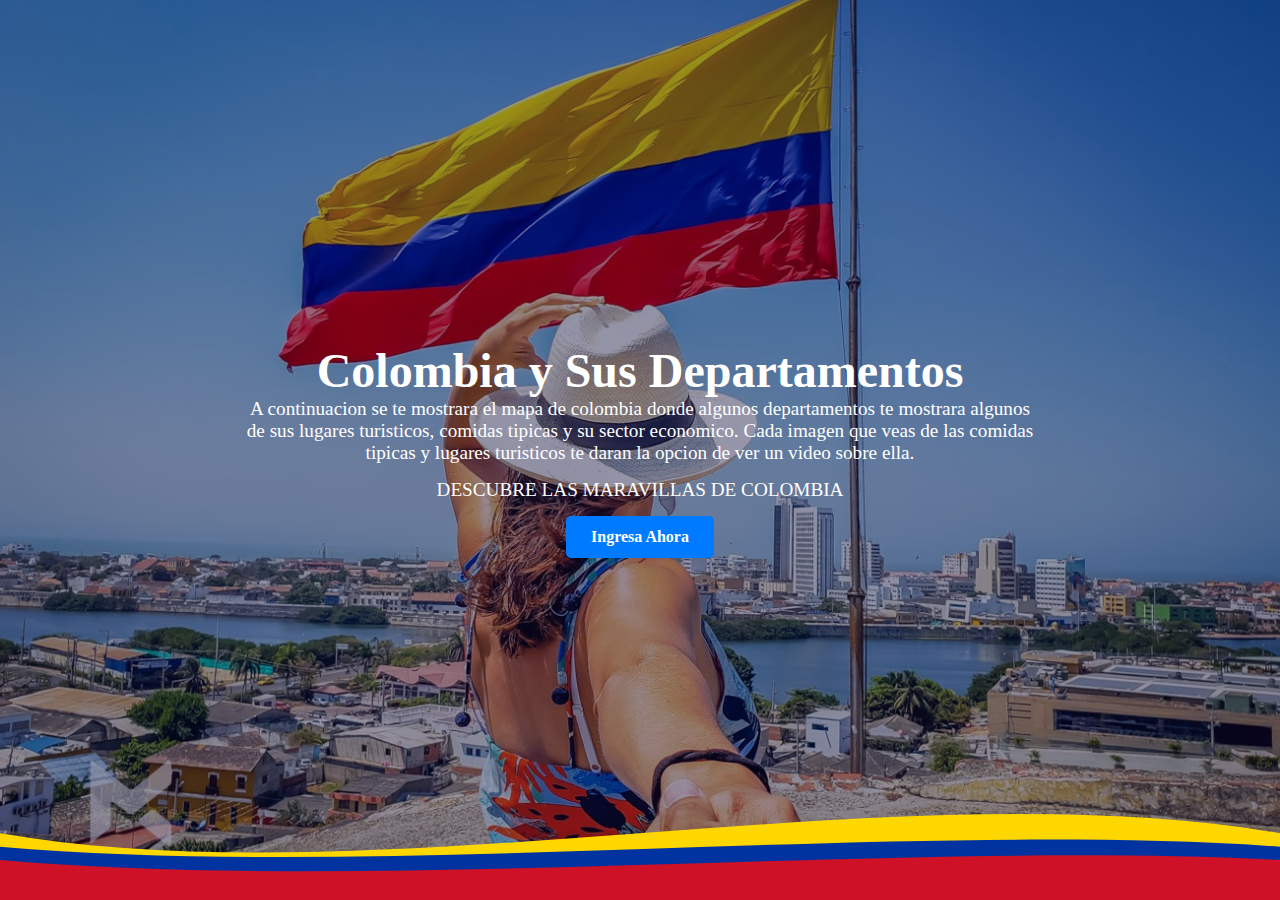
<file: index.html>
<!DOCTYPE html>
<html lang="en">
<head>
    <meta charset="UTF-8">
    <meta name="viewport" content="width=device-width, initial-scale=1.0">
    <link rel="stylesheet" href="departamentos/inicio/index.css">
    <link rel="icon" href="departamentos/inicio/imagenes/manchascolombia.png">
    <title>Colombia</title>
</head>
<body>
    <header class="hero">
        <div class="container-text">
            <h1>Colombia y Sus Departamentos</h1>
            <p>A continuacion se te mostrara el mapa de colombia donde algunos departamentos te mostrara algunos de sus lugares turisticos, comidas tipicas y su sector economico. Cada imagen que veas de las comidas tipicas y lugares turisticos te daran la opcion de ver un video sobre ella.</p>
            <p>DESCUBRE LAS MARAVILLAS DE COLOMBIA</p>
            <a href="departamentos/inicio/mapa.html" class="hero_cta">Ingresa Ahora</a>
        </div>
        <div class="wave-container">
            <svg viewBox="0 0 500 150" preserveAspectRatio="none">
                <path d="M0.00,49.85 C150.00,149.60 349.20,-49.85 500.00,49.85 L500.00,149.60 L0.00,149.60 Z" 
                    style="stroke: none; fill: #FFD700;"></path>
                <path d="M0.00,70 C150.00,120 349.20,30 500.00,70 L500.00,150 L0.00,150 Z" 
                    style="stroke: none; fill: #0033A0;"></path>
                <path d="M0.00,90 C150.00,140 349.20,60 500.00,90 L500.00,150 L0.00,150 Z" 
                    style="stroke: none; fill: #CE1126;"></path>
            </svg>
        </div>
    </header>    
</body>
</html>
</file>
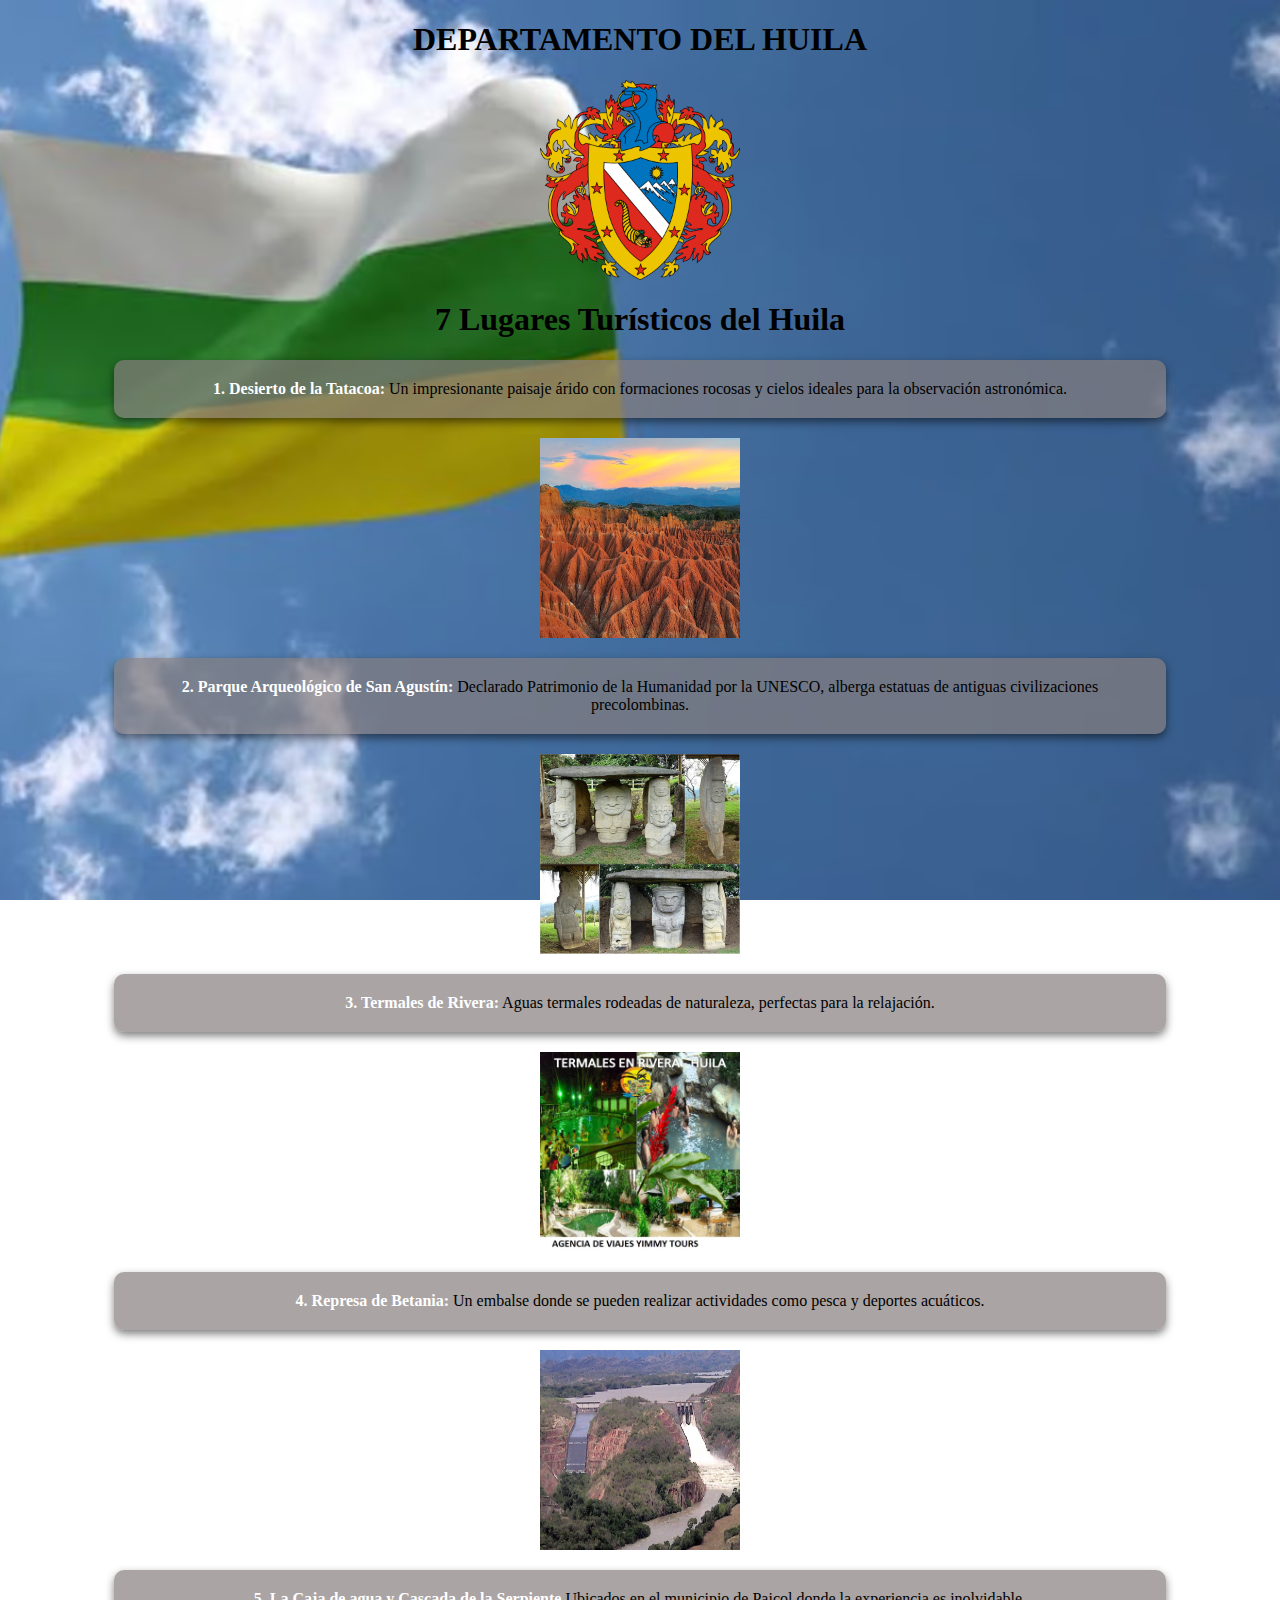
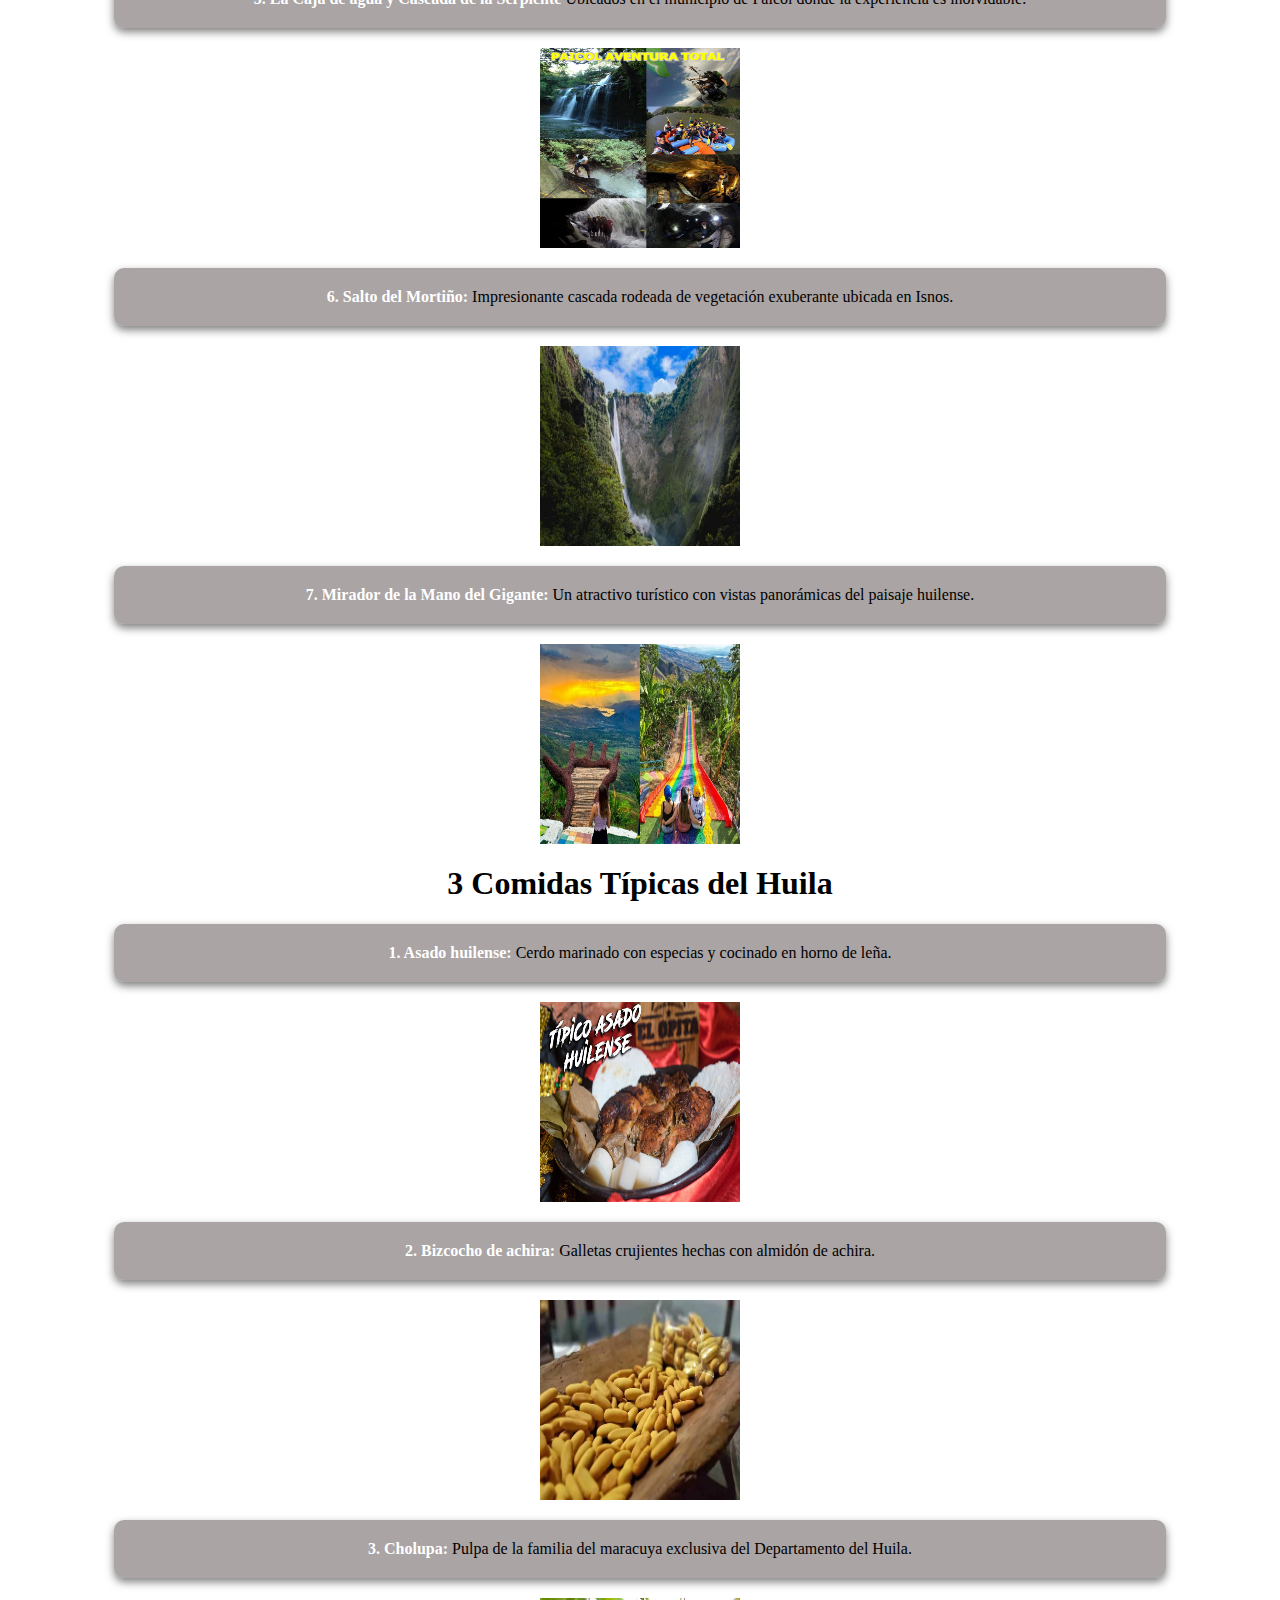
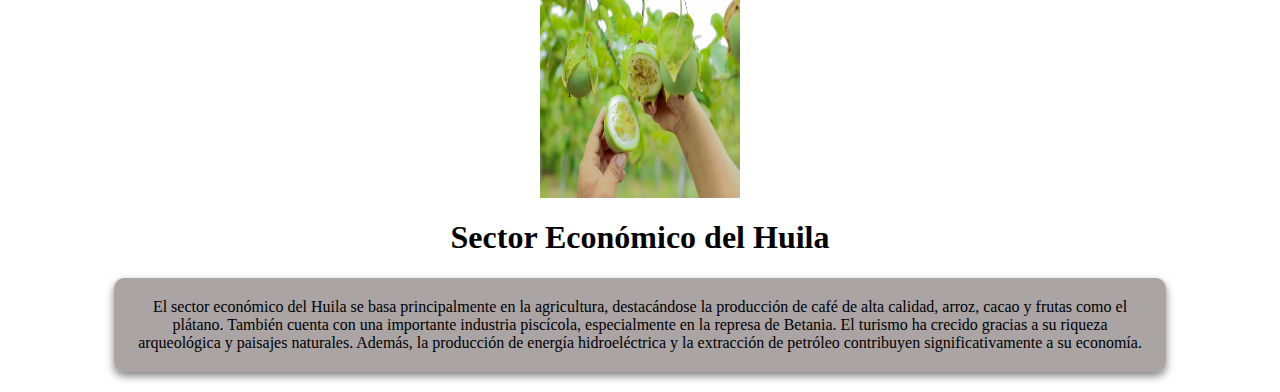
<file: departamentos/huila/huila.html>
<!DOCTYPE html>
<html lang="es">
<head>
    <meta charset="UTF-8">
    <meta name="viewport" content="width=device-width, initial-scale=1.0">
    <link rel="stylesheet" href="huila.css">
    <link rel="icon" href="imagenes/escudo.png">
    <title>Huila</title>
</head>
<body>
    <h1>DEPARTAMENTO DEL HUILA</h1>
    <a href="https://www.youtube.com/watch?v=hAdUcCWIdlM"><img src="imagenes/escudo.png" alt="escudo del huila"></a>
    <h1>7 Lugares Turísticos del Huila</h1>
    <p><strong>1. Desierto de la Tatacoa:</strong> Un impresionante paisaje árido con formaciones rocosas y cielos ideales para la observación astronómica.</p>
    <a href="https://www.youtube.com/watch?v=oCEqmjtjvd8"><img src="imagenes/desierto.png" alt="desierto de la tatacoa"></a>
    <p><strong>2. Parque Arqueológico de San Agustín:</strong> Declarado Patrimonio de la Humanidad por la UNESCO, alberga estatuas de antiguas civilizaciones precolombinas.</p>
    <a href="https://www.youtube.com/watch?v=4LPTKzWIB9M"><img src="imagenes/agustin.jpg" alt="san Agustín"></a>
    <p><strong>3. Termales de Rivera:</strong> Aguas termales rodeadas de naturaleza, perfectas para la relajación.</p>
    <a href="https://www.youtube.com/watch?v=zMLuYSlji08"><img src="imagenes/termales.jpg" alt="aguas termales"></a>
    <p><strong>4. Represa de Betania:</strong> Un embalse donde se pueden realizar actividades como pesca y deportes acuáticos.</p>
    <a href="https://www.youtube.com/watch?v=xIbxrMVT3g8"><img src="imagenes/represa.jpg" alt="represa de betania"></a>
    <p><strong>5. La Caja de agua y Cascada de la Serpiente</strong> Ubicados en el municipio de Paicol donde la experiencia es inolvidable.</p>
    <a href="https://www.youtube.com/watch?v=BS4cxFEaWWo"><img src="imagenes/paicol.png" alt="caja de agua y cascada de la serpiente"></a>
    <p><strong>6. Salto del Mortiño:</strong> Impresionante cascada rodeada de vegetación exuberante ubicada en Isnos.</p>
    <a href="https://www.youtube.com/watch?v=O-5yKKZc9yU"><img src="imagenes/mortiño.jpg" alt="salto del mortiño"></a>
    <p><strong>7. Mirador de la Mano del Gigante:</strong> Un atractivo turístico con vistas panorámicas del paisaje huilense.</p>
    <a href="https://www.youtube.com/watch?v=zq_vU9i4Au8"><img src="imagenes/gigante.jpg" alt="mirador mano del gigante"></a>

    <h1>3 Comidas Típicas del Huila</h1>
    <p><strong>1. Asado huilense:</strong> Cerdo marinado con especias y cocinado en horno de leña.</p>
    <a href="https://www.youtube.com/watch?v=fkltUGjCwRY"><img src="imagenes/asado.jpg" alt="asado huilense"></a>
    <p><strong>2. Bizcocho de achira:</strong> Galletas crujientes hechas con almidón de achira.</p>
    <a href="https://www.youtube.com/watch?v=a8BuNzU55ZE"><img src="imagenes/biscochos.webp" alt="biscocho de achira"></a>
    <p><strong>3. Cholupa:</strong> Pulpa de la familia del maracuya exclusiva del Departamento del Huila.</p>
    <a href="https://www.youtube.com/watch?v=bP8tFhOcrv8"><img src="imagenes/cholupa.jpg" alt="cholupa"></a>
   
    <h1>Sector Económico del Huila</h1>
    <p>El sector económico del Huila se basa principalmente en la agricultura, destacándose la producción de café de alta calidad, arroz, cacao y frutas como el plátano. También cuenta con una importante industria piscícola, especialmente en la represa de Betania. El turismo ha crecido gracias a su riqueza arqueológica y paisajes naturales. Además, la producción de energía hidroeléctrica y la extracción de petróleo contribuyen significativamente a su economía.</p>
</body>
</html>
</file>
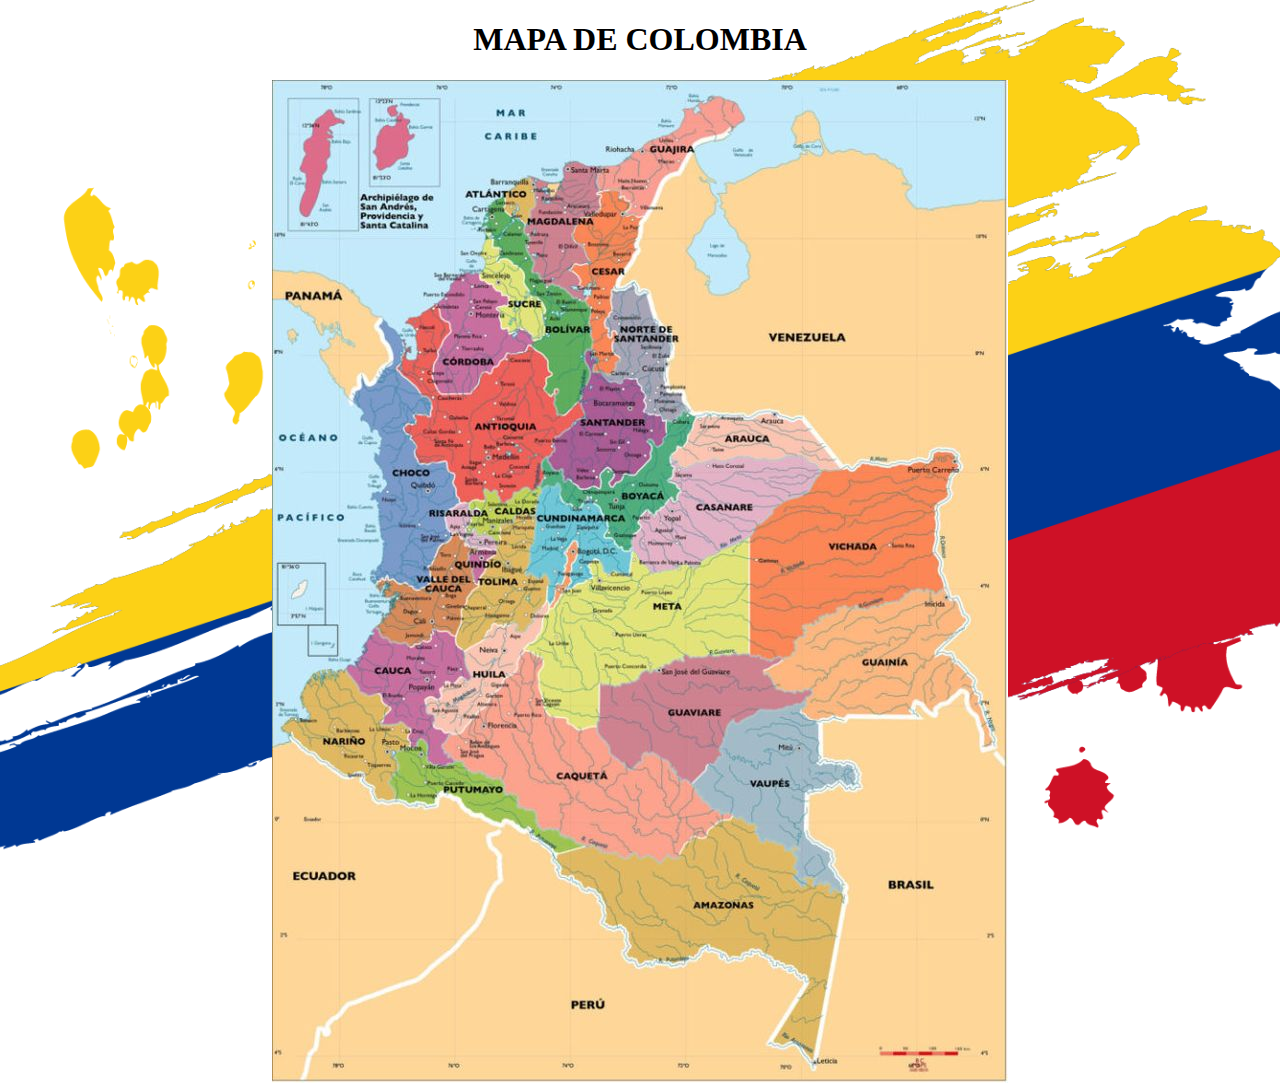
<file: departamentos/inicio/mapa.html>
<!DOCTYPE html>
<html lang="en">
<head>
    <meta charset="UTF-8">
    <meta name="viewport" content="width=device-width, initial-scale=1.0">
    <link rel="stylesheet" href="mapa.css">
    <link rel="icon" href="imagenes/manchascolombia.png">
    <title>Mapa De Colombia</title>
</head>
<body>
    <h1>MAPA DE COLOMBIA</h1>
    <img src="imagenes/mapa.jpg" usemap="#image-map">
    <map name="image-map">
    <area target="" alt="santander" title="santander" href="../santander/santander.html" coords="283,362,313,339,314,318,319,294,338,306,361,301,368,318,369,329,373,339,385,339,392,347,385,357,373,365,373,376,368,382,359,386,349,391,330,384,324,394,320,402,306,402,295,394,281,381" shape="poly">
    <area target="" alt="norte de santander" title="norte de santander" href="../nortesantander/norte.html" coords="339,242,342,215,360,210,373,222,377,242,392,255,395,275,388,299,397,313,407,321,405,333,391,333,376,323,372,309,347,288" shape="poly">
    <area target="" alt="magdalena" title="magdalena" href="../magdalena/magdalena.html" coords="253,142,260,171,264,189,288,203,295,200,297,183,309,178,298,158,299,142,313,130,323,118,319,98,309,88,286,121,270,106" shape="poly">
    <area target="" alt="amazonas" title="amazonas" href="../amazonas/amazonas.html" coords="282,774,310,766,332,775,357,778,385,786,407,780,424,762,461,742,482,750,485,769,497,764,517,774,518,791,524,808,529,813,548,809,565,820,560,866,557,889,549,926,543,966,511,960,535,897,502,870,473,870,455,873,419,870,390,879,371,871,349,838,317,800" shape="poly">
    <area target="" alt="huila" title="huila" href="../huila/huila.html" coords="193,570,216,556,229,546,244,549,246,557,263,536,268,542,259,558,246,574,240,589,225,608,214,626,197,638,187,651,173,650,164,642,159,626,178,613,200,602" shape="poly">
</map>
</body>
</html>
</file>
<file: departamentos/inicio/index.css>
* {
    margin: 0;
    padding: 0;
    box-sizing: border-box;
}
.hero {
    height: 100vh;
    background: linear-gradient(rgba(0, 0, 50, 0.4), rgba(0, 0, 50, 0.4)), 
    url("imagenes/mujer.jpg") no-repeat center center/cover;
    display: flex;
    flex-direction: column;
    justify-content: center;
    align-items: center;
    text-align: center;
    position: relative;
    padding: 20px;
}
.container-text {
    max-width: 800px;
    color: white;
}
h1 {
    font-size: 3rem;
    font-weight: bold;
}
p {
    font-size: 1.2rem;
    margin-bottom: 15px;
}
.hero_cta {
    display: inline-block;
    background-color: #007bff;
    color: white;
    text-decoration: none;
    padding: 12px 25px;
    border-radius: 5px;
    font-size: 1rem;
    font-weight: bold;
}
.hero_cta:hover {
    background-color: #0056b3;
}
.wave-container {
    width: 100%;
    height: 100px;
    overflow: hidden;
    position: absolute;
    bottom: 0;
    left: 0;
}
.wave-container svg {
    width: 100%;
    height: 100%;
}
</file>
<file: departamentos/huila/huila.css>
body {
    background-image: url('imagenes/bandera.avif'); 
    background-size: cover; 
    background-position: center; 
    background-repeat: no-repeat; 
    background-attachment: fixed;
}
p{
    background: rgba(134, 125, 125, 0.7); 
    color: rgb(0, 0, 0); 
    padding: 20px; 
    margin: 20px auto; 
    width: 80%; 
    border-radius: 10px;
    box-shadow: 0px 4px 8px rgba(0, 0, 0, 0.5);
    text-align: center;
}
p strong {
    color: rgb(255, 255, 255);
}
h1 {
    text-align: center;
}
a img{
    width: 200px;
    height: 200px;
    display: flex;
    margin: auto;
}
</file>
<file: departamentos/inicio/mapa.css>
body {
    background-image: url('imagenes/manchascolombia.png'); 
    background-size: cover; 
    background-position: center; 
    background-repeat: no-repeat; 
    background-attachment: fixed;
  }
h1 {
    text-align: center;
}
img {
    display: block;
    margin: 0 auto;
  }
</file>
